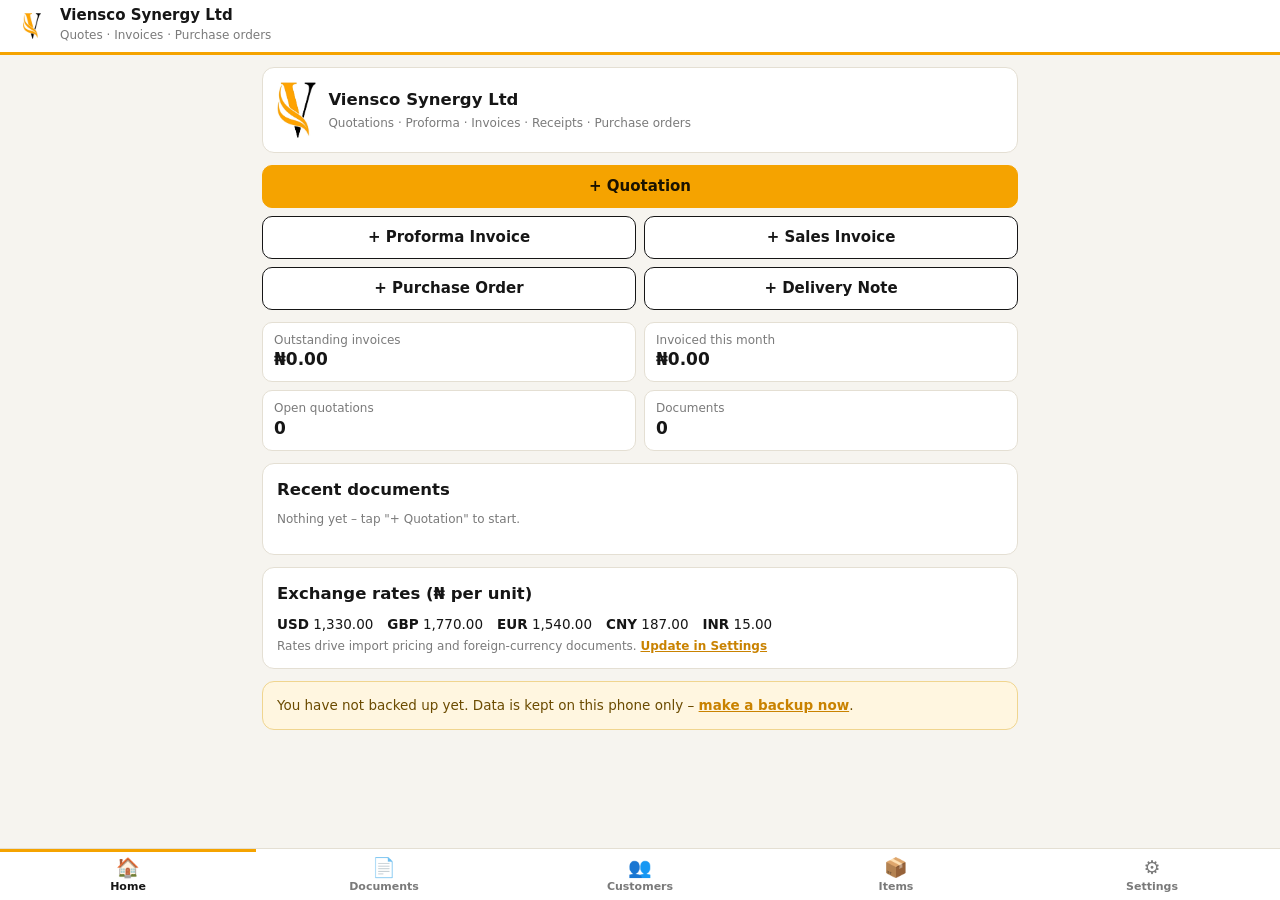
<file: index.html>
<!DOCTYPE html>
<html lang="en">
<head>
<meta charset="utf-8">
<meta name="viewport" content="width=device-width, initial-scale=1, viewport-fit=cover">
<title>Viensco Synergy Ltd – Quotes, Invoices & Purchase Orders</title>
<meta name="theme-color" content="#161616">
<link rel="icon" href="icon-192.png">
<link rel="stylesheet" href="style.css">
<link rel="manifest" href="manifest.json">
<link rel="apple-touch-icon" href="icon-192.png">
<meta name="apple-mobile-web-app-capable" content="yes">
<meta name="mobile-web-app-capable" content="yes">
<meta name="apple-mobile-web-app-title" content="Viensco Synergy">
<style id="pgstyle"></style>
</head>
<body>
<div id="splash"><img src="splash.jpg" alt="Viensco Synergy Ltd"></div>
<header class="top noprint"><img src="icon-192.png" alt=""><div><b>Viensco Synergy Ltd</b><small>Quotes · Invoices · Purchase orders</small></div></header>
<div class="bar noprint" id="installBar" hidden><p id="installMsg">Install Viensco Synergy Ltd on your phone or PC to use it offline.</p><button class="btn pri sm" id="installBtn">Install</button><button class="btn sm" id="installX" style="background:transparent;color:#fff;border-color:#555">Later</button></div>
<div id="warn" class="warnbar noprint" hidden></div>
<main>
  <section class="view active" id="v-home"></section>
  <section class="view" id="v-docs"></section>
  <section class="view" id="v-cust"></section>
  <section class="view" id="v-items"></section>
  <section class="view" id="v-set"></section>
  <section class="view" id="v-edit">
    <div id="ed-top" class="noprint"></div>
    <div id="ed-form" class="noprint"></div>
    <div class="card noprint"><div class="grid2"><div class="f" style="margin:0"><label>PDF layout</label><select id="ed-style"><option value="branded">Branded header (built-in)</option><option value="letterhead">On my letterhead image</option></select></div>
      <div class="f" style="margin:0"><label>Signature</label><select id="ed-sign"><option value="blue">Blue ink</option><option value="black">Black ink</option><option value="none">None – sign by hand</option></select></div></div>
      <div class="hint">The preview below is what the PDF / image will look like. Use “Download PDF” or “Save image” at the top (works offline), or “Print” for a text-based PDF.</div></div>
    <div id="sheetWrap"><div id="sheet"></div></div>
  </section>
</main>
<nav class="tabs noprint">
  <button data-tab="home" class="on"><span>🏠</span>Home</button>
  <button data-tab="docs"><span>📄</span>Documents</button>
  <button data-tab="cust"><span>👥</span>Customers</button>
  <button data-tab="items"><span>📦</span>Items</button>
  <button data-tab="set"><span>⚙️</span>Settings</button>
</nav>
<div id="modal" class="noprint" hidden><div class="mbg"></div><div class="msheet"><div class="mh"><b id="mt"></b><button id="mx" aria-label="Close">✕</button></div><div id="mb"></div></div></div>
<div id="toast"></div>
<script src="assets.js"></script>
<script src="signatures.js"></script>
<script src="data.js"></script>
<script src="core.js"></script>
<script src="exporter.js"></script>
<script src="ui.js"></script>
<script>if("serviceWorker" in navigator){window.addEventListener("load",function(){navigator.serviceWorker.register("sw.js").catch(function(){})})}</script>
</body>
</html>
</file>
<file: style.css>
:root{--or:#F5A300;--ord:#C98200;--ban:#E97E1C;--ink:#161616;--ink2:#444;--mute:#7a7a7a;--bg:#F6F4EF;--card:#fff;--line:#E4DFD3;--ok:#1d8a4b;--bad:#c0392b;--r:12px;font-family:"Segoe UI",system-ui,-apple-system,Roboto,Arial,sans-serif}
*{box-sizing:border-box;-webkit-tap-highlight-color:transparent}
html,body{margin:0;background:var(--bg);color:var(--ink);font-size:15px;line-height:1.4}
body{padding-bottom:80px}
[hidden]{display:none!important}
button,input,select,textarea{font:inherit;color:inherit}
input,select,textarea{width:100%;padding:10px 11px;border:1px solid var(--line);border-radius:9px;background:#fff;min-height:42px}
textarea{resize:vertical;min-height:60px}
input:focus,select:focus,textarea:focus,button:focus-visible{outline:2px solid var(--or);outline-offset:1px}
label{display:block;font-size:12.5px;color:var(--ink2);margin:0 0 4px;font-weight:600}
a{color:var(--ord);font-weight:600}
#splash{position:fixed;inset:0;background:#fff;z-index:99;display:flex;align-items:center;justify-content:center;transition:opacity .5s}
#splash img{width:min(55vw,240px);border-radius:50%}#splash.gone{opacity:0;pointer-events:none}
.top{position:sticky;top:0;z-index:20;display:flex;align-items:center;gap:10px;padding:7px 14px;background:#fff;border-bottom:3px solid var(--or)}
.top img{height:36px;width:auto}.top b{display:block;font-size:15px;line-height:1.1}.top small{color:var(--mute);font-size:12px}
.warnbar{background:#fff1d6;color:#6b4b00;padding:8px 14px;font-size:13px}
main{max-width:780px;margin:0 auto;padding:12px}
.view{display:none}.view.active{display:block}
.card{background:var(--card);border:1px solid var(--line);border-radius:var(--r);padding:14px;margin-bottom:12px}
.card h2{margin:0 0 10px;font-size:16.5px}.card h3{margin:14px 0 6px;font-size:14px}
.card.warn,.warn{background:#fff6e0;border-color:#f0d58f;color:#6b4b00;font-size:13.5px}
details.card summary{font-weight:700;font-size:16px;cursor:pointer;padding:2px 0 8px}
.grid2{display:grid;grid-template-columns:1fr 1fr;gap:10px}.grid3{display:grid;grid-template-columns:repeat(3,1fr);gap:10px}
.f{margin-bottom:10px}.hint{font-size:12px;color:var(--mute);margin-top:4px}
.btn{display:inline-flex;align-items:center;justify-content:center;gap:6px;padding:10px 16px;border-radius:10px;border:1px solid var(--ink);background:#fff;font-weight:600;cursor:pointer;min-height:42px}
.btn.pri{background:var(--or);border-color:var(--or);color:#1a1200}.btn.dark{background:var(--ink);color:#fff}
.btn.sm{padding:6px 11px;min-height:34px;font-size:13.5px}.btn.ghost{border-color:var(--line)}.btn.danger{color:var(--bad);border-color:#efc4bf}
.btns{display:flex;flex-wrap:wrap;gap:8px;margin-top:10px}
.seg{display:flex;border:1px solid var(--line);border-radius:10px;overflow:hidden;background:#fff}
.seg button{flex:1;border:0;background:transparent;padding:9px 4px;font-weight:600;cursor:pointer;font-size:13.5px}.seg button.on{background:var(--ink);color:#fff}
.chips{display:flex;gap:6px;overflow-x:auto;padding-bottom:6px;margin:8px 0}
.chip{white-space:nowrap;border:1px solid var(--line);background:#fff;border-radius:99px;padding:6px 12px;font-size:13px;cursor:pointer;font-weight:600}.chip.on{background:var(--or);border-color:var(--or)}
.kpis{display:grid;grid-template-columns:1fr 1fr;gap:8px;margin-bottom:12px}.kpi{background:#fff;border:1px solid var(--line);border-radius:10px;padding:9px 11px}
.kpi small{display:block;color:var(--mute);font-size:12px}.kpi b{font-size:17px}
.card .kpis .kpi{background:var(--bg);border:0}
.hero{display:flex;gap:12px;align-items:center}.hero img{height:56px}.hero h2{margin:0}
.qa{display:grid;grid-template-columns:1fr 1fr;gap:8px;margin-bottom:12px}.qa .btn:first-child{grid-column:1/-1}
.rates{display:flex;flex-wrap:wrap;gap:6px 14px;font-size:13.5px}
.item{display:flex;align-items:center;gap:8px;padding:9px 0;border-bottom:1px solid #f0ece2}
.item .nm{flex:1;font-size:14px;min-width:0}.item .nm small{display:block;color:var(--mute);font-size:12px}
.item>input{width:112px;text-align:right;padding:6px 8px;min-height:36px;flex:none}
.item.dr,.item.pick,[data-ec].item,[data-ev].item{cursor:pointer}
.rt{text-align:right;font-size:13.5px}.rt b{display:block}
.tag{font-size:10.5px;background:var(--bg);border:1px solid var(--line);border-radius:6px;padding:1px 6px;color:var(--ink2);font-weight:600}
.st{display:inline-block;font-size:11px;border-radius:99px;padding:1px 8px;background:#eee;margin-top:2px}
.st-Paid,.st-accepted,.st-confirmed,.st-received,.st-delivered{background:#e1f3e8;color:var(--ok)}.st-Unpaid,.st-lost,.st-cancelled{background:#fdeceb;color:var(--bad)}.st-Partpaid,.st-sent,.st-issued{background:#fff1d6;color:#8a5a00}
.imp{color:var(--ord);font-weight:600}
.banner{background:#fff6e0;border:1px solid #f0d58f;border-radius:10px;padding:8px 10px;font-size:13.5px}.banner .btn{margin-left:6px}
.cc{border-bottom:1px solid var(--line);padding-bottom:6px}.rep{font-size:12.5px;color:var(--ink2);padding:2px 0 2px 10px}.rep span{color:var(--mute)}
.repbox{border:1px solid var(--line);border-radius:10px;padding:10px;margin-bottom:10px;background:#fcfbf8}
.edtop{display:flex;align-items:center;gap:10px}.edtop .tt{flex:1;text-align:center}.edtop .tt b{display:block}.edtop .tt small{color:var(--mute)}
#ed-top{background:#fff;border:1px solid var(--line);border-radius:var(--r);padding:10px;margin-bottom:12px}
.trow{display:flex;justify-content:space-between;padding:5px 0;border-bottom:1px dashed var(--line);font-size:14px}.trow.gt{font-size:16px;border-bottom:2px solid var(--or)}
.chk{display:flex;gap:10px;align-items:flex-start;padding:6px 0;font-size:14px;cursor:pointer;font-weight:400;color:var(--ink);margin:0}
.chk input{width:22px;height:22px;min-height:22px;flex:none;margin:1px 0 0;accent-color:var(--ord);padding:0}.chk.sm{font-size:12.5px;color:var(--ink2)}
#lines .ln,#imp-lines .ln{padding:10px 0;border-bottom:1px solid #f0ece2}
#lines .nm,#imp-lines .nm{margin-bottom:6px;min-height:42px}
.r2{display:grid;grid-template-columns:62px 58px 1fr 54px 1fr 38px;gap:6px;align-items:end}
.r2.dn{grid-template-columns:70px 1fr 38px}.r2.imp{grid-template-columns:70px 1fr 38px}
.r2 label{font-size:11px;margin:0 0 2px;color:var(--mute)}.r2 input{padding:7px 6px;min-height:38px}
.r2 .am{text-align:right;font-size:12.5px;white-space:nowrap}.r2 .am b{display:block;padding:8px 0}
@media(max-width:540px){.r2{grid-template-columns:60px 54px 1fr 50px 38px}.r2 .am{grid-column:1/-2;text-align:left}.r2 .am label{display:inline;margin-right:6px}.r2 .am b{display:inline}.grid3{grid-template-columns:1fr 1fr}}
.tbl{width:100%;border-collapse:collapse;font-size:13.5px}.tbl th{text-align:left;font-size:12px;color:var(--mute);padding:4px;border-bottom:1px solid var(--line)}.tbl td{padding:6px 4px;border-bottom:1px solid #f0ece2}.tbl .n{text-align:right}
.bd{width:100%;border-collapse:collapse;font-size:13.5px;margin-top:6px}.bd td{padding:4px 0;border-bottom:1px dashed var(--line)}.bd .r{text-align:right}.bd tr.b td{font-weight:700}
nav.tabs{position:fixed;left:0;right:0;bottom:0;z-index:30;display:flex;background:#fff;border-top:1px solid var(--line);padding-bottom:env(safe-area-inset-bottom,0)}
nav.tabs button{flex:1;border:0;background:transparent;padding:7px 2px 6px;font-size:11px;font-weight:600;color:var(--mute);cursor:pointer}nav.tabs button span{display:block;font-size:19px;line-height:1.2}
nav.tabs button.on{color:var(--ink);box-shadow:inset 0 3px 0 var(--or)}
#toast{position:fixed;left:50%;bottom:92px;transform:translateX(-50%);background:var(--ink);color:#fff;padding:9px 16px;border-radius:99px;font-size:13.5px;z-index:70;opacity:0;pointer-events:none;transition:opacity .25s;max-width:90vw;text-align:center}#toast.show{opacity:1}
#modal{position:fixed;inset:0;z-index:60;display:flex;align-items:flex-end;justify-content:center}.mbg{position:absolute;inset:0;background:rgba(0,0,0,.45)}
.msheet{position:relative;background:#fff;width:100%;max-width:640px;max-height:90vh;border-radius:16px 16px 0 0;display:flex;flex-direction:column}
.mh{display:flex;justify-content:space-between;align-items:center;padding:12px 16px;border-bottom:1px solid var(--line)}.mh button{border:0;background:none;font-size:20px;cursor:pointer}
#mb{padding:14px 16px 24px;overflow-y:auto}
#sheetWrap{width:100%;overflow:hidden;margin-top:6px}
#sheet{width:210mm;background:#fff;color:#111;font-size:12px;transform-origin:top left;box-shadow:0 1px 6px rgba(0,0,0,.2)}
#sheet:not(.lh-on){padding:10mm}
#sheet.lh-on{background-repeat:repeat-y;background-size:210mm 297mm;background-position:0 0}
/* ---- document sheet ---- */
#sheet .hd{display:flex;justify-content:space-between;gap:10px;align-items:flex-start}
#sheet .hl{display:flex;gap:10px;align-items:flex-start}#sheet .emb{height:62px;width:auto}
#sheet .hm{display:flex;flex-direction:column;align-items:flex-start}#sheet .wm{height:50px;width:auto}
#sheet .rcn{font-weight:800;font-size:11px;align-self:flex-end;margin-bottom:1px}
#sheet .hr{border-left:3px solid #111;padding-left:10px;font-size:12px;font-weight:700;line-height:1.35;max-width:62mm}#sheet .hr b{color:var(--ban)}
#sheet .phn{font-size:19px;font-weight:800;margin-top:3px;letter-spacing:-.5px}
#sheet .dsc{font-weight:800;font-size:12px;line-height:1.35;margin:4px 0 2px;max-width:112mm}#sheet .eml{font-weight:700;font-size:12px;margin-bottom:6px}
#sheet .ban{background:var(--ban);color:#fff;font-weight:800;text-align:center;font-size:19px;padding:5px;letter-spacing:.5px;margin:4px 0 8px}
#sheet .info{display:flex;gap:12px;margin-bottom:8px}#sheet .box{flex:1.25;border:1.5px solid #111;padding:6px 8px;font-size:12px;line-height:1.45}
#sheet .meta{flex:1;border-collapse:collapse;font-size:12px}#sheet .meta td{padding:2px 4px;border-bottom:1px solid #999}#sheet .meta .k{font-weight:700;white-space:nowrap;width:1%}
#sheet table.it{width:100%;border-collapse:collapse}
#sheet .it th{background:#111;color:#fff;font-size:11px;padding:5px 4px;text-align:center}
#sheet .it td{border:1px solid #111;padding:4px 5px;vertical-align:top}
#sheet .it .c{text-align:center}#sheet .it .r{text-align:right;white-space:nowrap}#sheet .it .am{background:#FCE3C4}
#sheet .tot{width:58%;margin:8px 0 0 auto;border-collapse:collapse}#sheet .tot td{padding:3px 6px;border-bottom:1px solid #ccc}#sheet .tot .r{text-align:right;white-space:nowrap}
#sheet .tot tr.gt td{background:var(--ban);color:#fff;font-weight:800;font-size:13.5px}#sheet .tot tr.small td{font-size:11px;color:#444}#sheet .tot tr.bold td{font-weight:800}
#sheet .words{margin-top:8px;font-size:12px;border-bottom:1px solid #111;padding-bottom:3px}
#sheet .rcv{font-weight:700;font-size:11.5px;margin-top:6px}
#sheet .terms{margin-top:8px;font-size:11px;line-height:1.5}#sheet .terms h4{margin:6px 0 1px;font-size:11.5px}
#sheet .sign{display:flex;justify-content:space-between;gap:30px;margin-top:14px;align-items:flex-end}#sheet .sign>div{flex:1;text-align:center;font-size:11.5px}
#sheet .sign img{height:52px;display:block;margin:0 auto -4px}#sheet .sp{height:46px}#sheet .ln{border-top:1px solid #111;padding-top:3px}
#sheet .thx{text-align:center;font-style:italic;font-weight:700;margin-top:10px;font-size:11.5px}
#sheet .ftr{display:flex;justify-content:space-between;gap:6px;border-top:2px solid var(--ban);margin-top:12px;padding-top:5px;font-size:10.5px;font-weight:700}
#sheet .rc-amt{border:2px solid #111;background:#FCE3C4;display:flex;justify-content:space-between;align-items:center;padding:8px 12px;margin-bottom:6px}#sheet .rc-amt .lbl{font-weight:800}#sheet .rc-amt .val{font-size:20px;font-weight:800}
#sheet .dn-box{display:flex;gap:30px;margin-top:8px;border:1.5px solid #111;padding:6px 8px}#sheet .gd{color:var(--ban);font-weight:800;text-align:center;margin:10px 0 4px}
#sheet .chk{display:flex;gap:14px;border:1.5px solid #111;padding:8px;line-height:2;font-weight:600;cursor:default;font-size:12px}#sheet .chk>div{flex:1}
#sheet .lhw{width:100%;border-collapse:collapse}#sheet .sp1{height:54mm}#sheet .sp2{height:26mm}#sheet .lhc{padding:0 18mm 0 14mm;vertical-align:top}
@media print{
  html,body{background:#fff;padding:0}
  .noprint,.top,nav.tabs,#toast,#splash,#modal,.warnbar{display:none!important}
  main{padding:0;max-width:none}.view{display:none!important}#v-edit{display:block!important}
  #sheetWrap{height:auto!important;overflow:visible;margin:0}
  #sheet{transform:none!important;box-shadow:none;width:auto}
  #sheet:not(.lh-on){padding:0}#sheet.lh-on{width:210mm}
  #sheet tr{break-inside:avoid}#sheet .sign,#sheet .tot,#sheet .terms{break-inside:avoid}
  *{-webkit-print-color-adjust:exact;print-color-adjust:exact}
}

.bar{display:flex;gap:10px;align-items:center;margin:10px 12px 0;padding:10px 12px;background:var(--ink);color:#fff;border-radius:var(--r)}
.bar p{margin:0;flex:1;font-size:13.5px}.bar .btn{white-space:nowrap}
#sheet.xp{box-shadow:none}
.btn:disabled{opacity:.55;cursor:wait}
</file>
